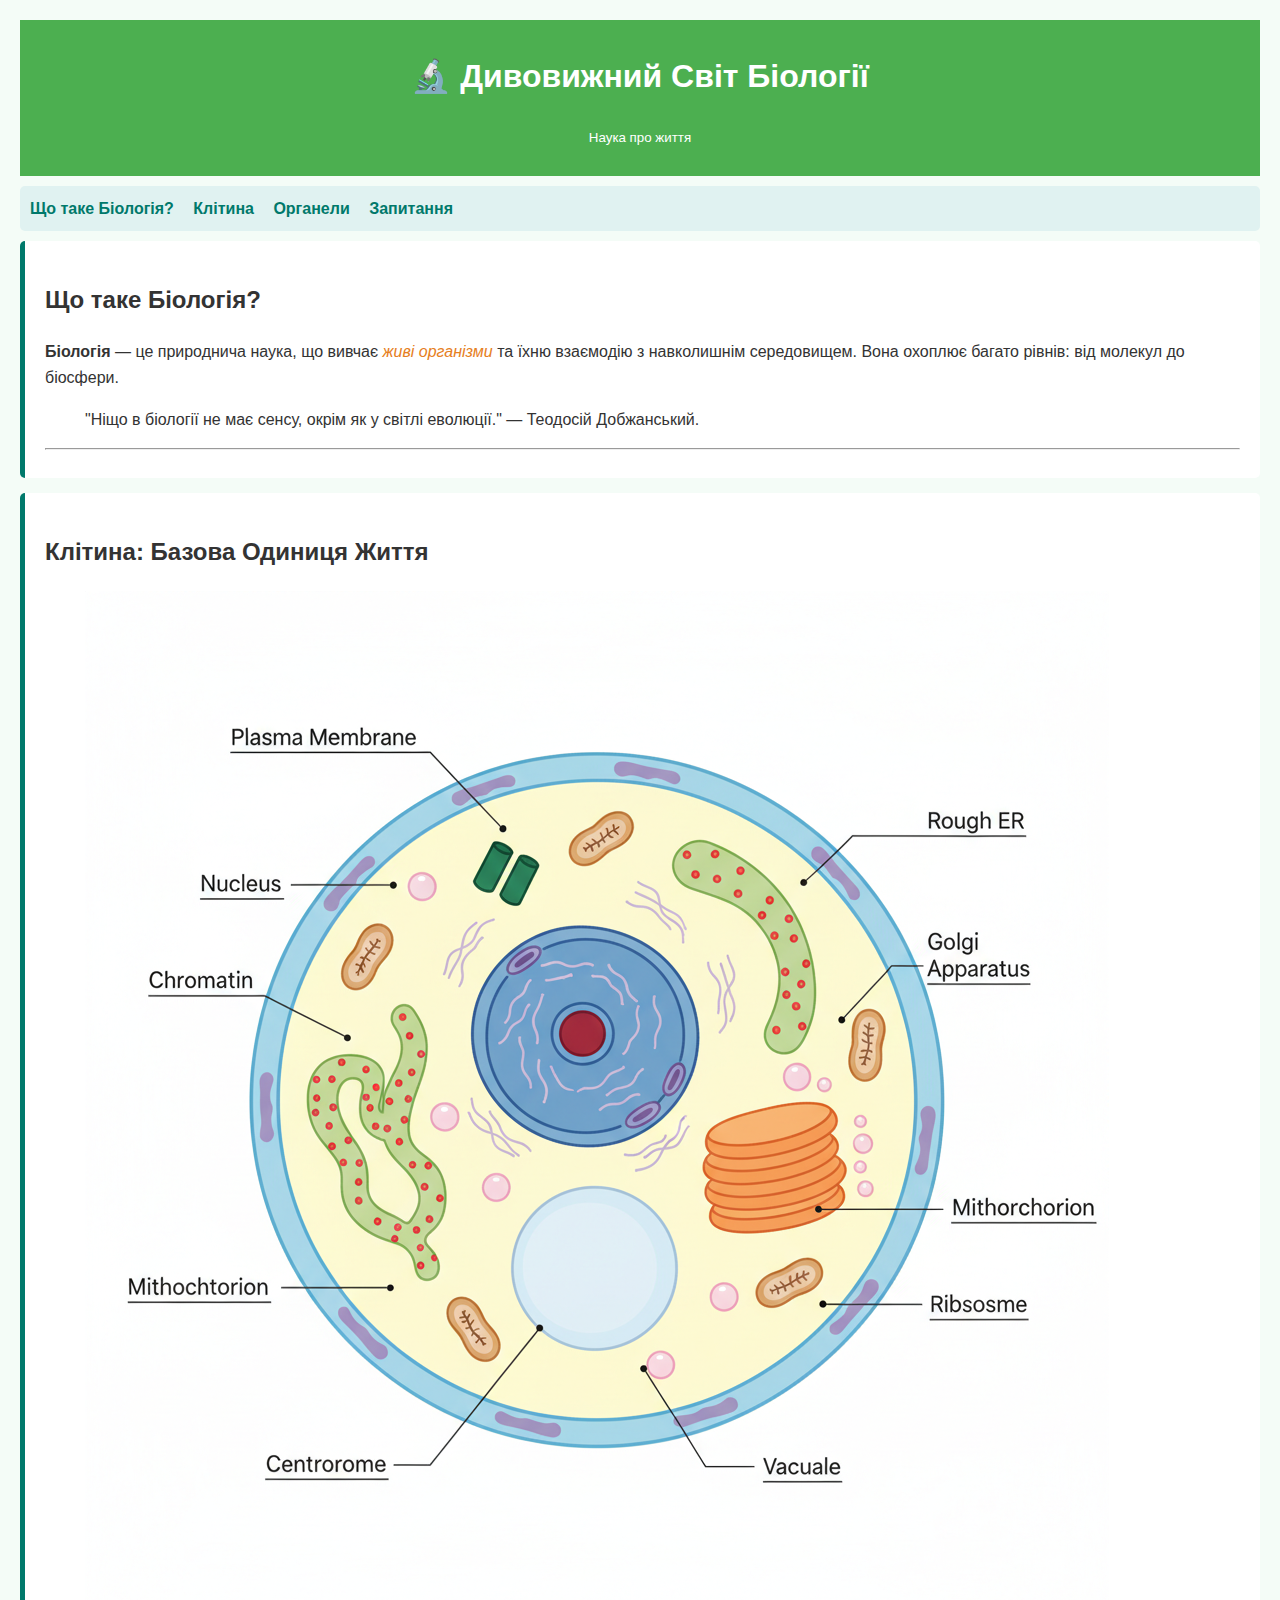
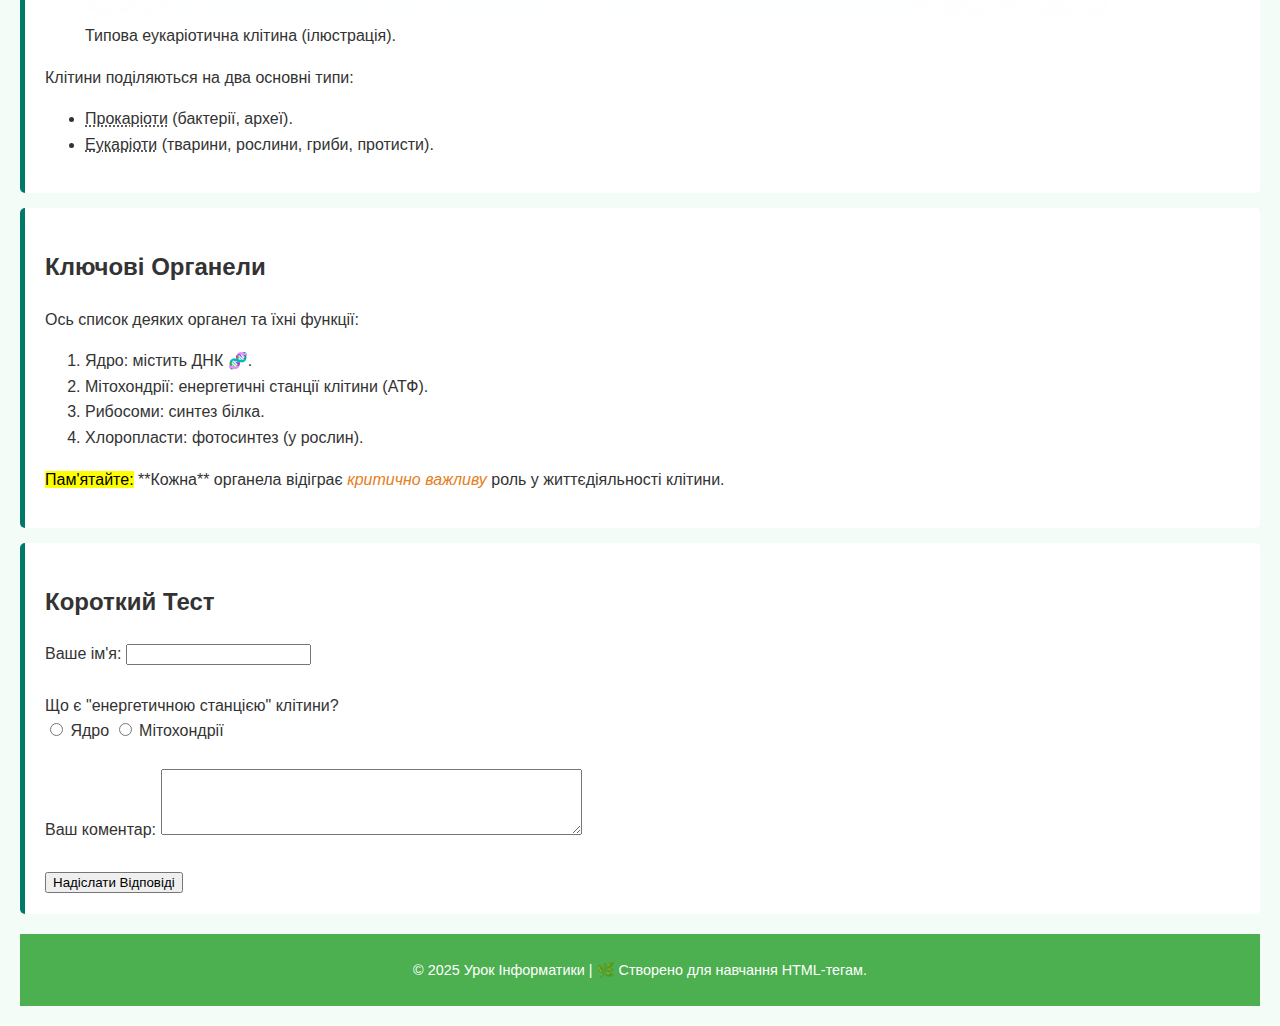
<file: detective/index.html>
<!DOCTYPE html>
<html lang="uk">
<head>
    <meta charset="UTF-8">
    <meta name="viewport" content="width=device-width, initial-scale=1.0">
    <title>Вступ до Біології: Життя та Клітина</title>
    <link rel="stylesheet" href="css/style.css">
    <link rel="icon" href="icons/bio.ico" type="image/x-icon">
</head>
<body>

    <header>
        <h1>🔬 Дивовижний Світ Біології</h1>
        <p><small>Наука про життя</small></p>
    </header>

    <nav>
        <a href="#definition">Що таке Біологія?</a>
        <a href="#cell">Клітина</a>
        <a href="#list">Органели</a>
        <a href="#form">Запитання</a>
    </nav>

    <main>
        
        <section id="definition">
            <h2>Що таке Біологія?</h2>
            
            <p>
                <strong>Біологія</strong> — це природнича наука, що вивчає <span class="highlight">живі організми</span> та їхню взаємодію з навколишнім середовищем. 
                Вона охоплює багато рівнів: від молекул до біосфери.
            </p>
            
            <blockquote>
                "Ніщо в біології не має сенсу, окрім як у світлі еволюції." — Теодосій Добжанський.
            </blockquote>

            <hr>

        </section>

        <section id="cell">
            <h2>Клітина: Базова Одиниця Життя</h2>

            <figure>
                <img src="images/bio.png" alt="Схематичне зображення клітини" title="Клітина - структурна одиниця">
                <figcaption>Типова еукаріотична клітина (ілюстрація).</figcaption>
            </figure>
            
            <p>
                Клітини поділяються на два основні типи: 
                <ul>
                    <li><abbr title="Клітини без ядра">Прокаріоти</abbr> (бактерії, археї).</li>
                    <li><abbr title="Клітини з ядром">Еукаріоти</abbr> (тварини, рослини, гриби, протисти).</li>
                </ul>
            </p>
        </section>

        <section id="list">
            <h2>Ключові Органели</h2>
            
            <p>Ось список деяких органел та їхні функції:</p>
            <ol>
                <li>Ядро: містить ДНК 🧬.</li>
                <li>Мітохондрії: енергетичні станції клітини (АТФ).</li>
                <li>Рибосоми: синтез білка.</li>
                <li>Хлоропласти: фотосинтез (у рослин).</li>
            </ol>

            <p>
                <mark>Пам'ятайте:</mark> **Кожна** органела відіграє <em class="highlight">критично важливу</em> роль у життєдіяльності клітини.
            </p>
        </section>

        <section id="form">
            <h2>Короткий Тест</h2>
            
            <form action="#" method="get">
                <label for="studentName">Ваше ім'я:</label>
                <input type="text" id="studentName" name="studentName" required>
                
                <br><br>
                
                <label>Що є "енергетичною станцією" клітини?</label>
                <div>
                    <input type="radio" id="nucleus" name="energy" value="nucleus">
                    <label for="nucleus">Ядро</label>
                    
                    <input type="radio" id="mito" name="energy" value="mito">
                    <label for="mito">Мітохондрії</label>
                </div>
                
                <br>
                
                <label for="comment">Ваш коментар:</label>
                <textarea id="comment" name="comment" rows="4" cols="50"></textarea>
                
                <br><br>
                
                <input type="submit" value="Надіслати Відповіді">
            </form>
        </section>

    </main>

    <footer>
        <p>&copy; 2025 Урок Інформатики | 🌿 Створено для навчання HTML-тегам.</p>
    </footer>

</body>
</html>
</file>
<file: detective/css/style.css>
/* Стилі для базового оформлення */
body {
    font-family: Arial, sans-serif;
    line-height: 1.6;
    margin: 20px;
    padding: 0;
    background-color: #f4fcf7; /* Світло-зелений фон */
    color: #333;
}
header {
    background-color: #4CAF50; /* Зелений колір */
    color: white;
    padding: 10px 20px;
    text-align: center;
}
nav {
    margin: 10px 0;
    padding: 10px;
    background-color: #e0f2f1; /* Блакитно-зелений */
    border-radius: 5px;
}
nav a {
    margin-right: 15px;
    text-decoration: none;
    color: #00796b;
    font-weight: bold;
}
section {
    padding: 20px;
    margin-bottom: 15px;
    background-color: white;
    border-left: 5px solid #00796b;
    border-radius: 5px;
}
footer {
    text-align: center;
    padding: 10px;
    margin-top: 20px;
    background-color: #4CAF50;
    color: white;
    font-size: 0.9em;
}
.highlight {
    color: #e67e22; /* Помаранчевий */
    font-style: italic;
}
</file>
